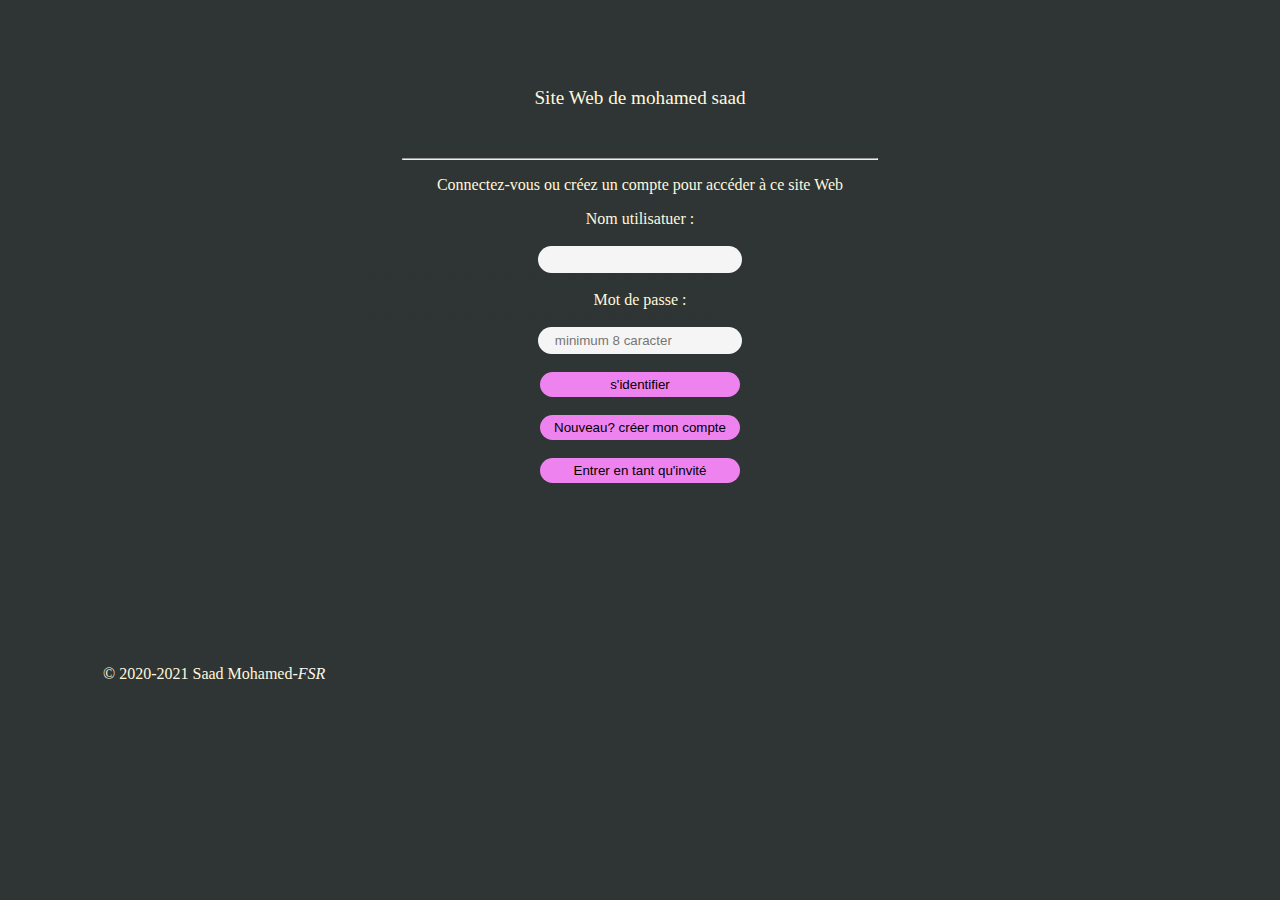
<file: oldsite/index.html>
<!DOCTYPE html>
<html>

<head>

  <meta name="viewport" content="width=device-width, initial-scale=1" />
  <title>login</title>
  <link rel="stylesheet" type="text/css" href="styles.css">
  <meta lang="fr" charset="utf-8">

</head>

<script src="javascript.js"></script>

<body>

  <header>
    <p>Site Web de mohamed saad</p> <br>
  </header>

  <hr width="40%">
  
  <p style="text-align: center;">Connectez-vous ou créez un compte pour accéder à ce site Web</p>


  <div>

    <div class="container">
      <div class="cont-item">
        <div>

          <label for="username">Nom utilisatuer :</label> <br><br>
          <input class="buttons_in" type="text" id="username" name="username">

        </div>

        <div>
          <br>
          <label for="pass">Mot de passe :</label> <br><br>
          <input class="buttons_in" type="password" id="pass" name="password" placeholder="    minimum 8 caracter"
            required> <br><br>

        </div>

        <div>

          <input class="buttons_out" type="submit" value="s'identifier"> <br> <br>
          <input class="buttons_out" type="button" value="Nouveau? créer mon compte"
            onclick="location.href='newAC.html'">
          <br><br>
          <button class="buttons_out" onclick="location.href = 'HomeList.html'">Entrer en tant qu'invité</button>

        </div>
      </div>
    </div>

  </div>


</body>

<footer>
  <p>© 2020-2021 Saad Mohamed<a href="http://www.fsr.ac.ma/" target="blank">-FSR</a></p>
</footer>

</html>
</file>
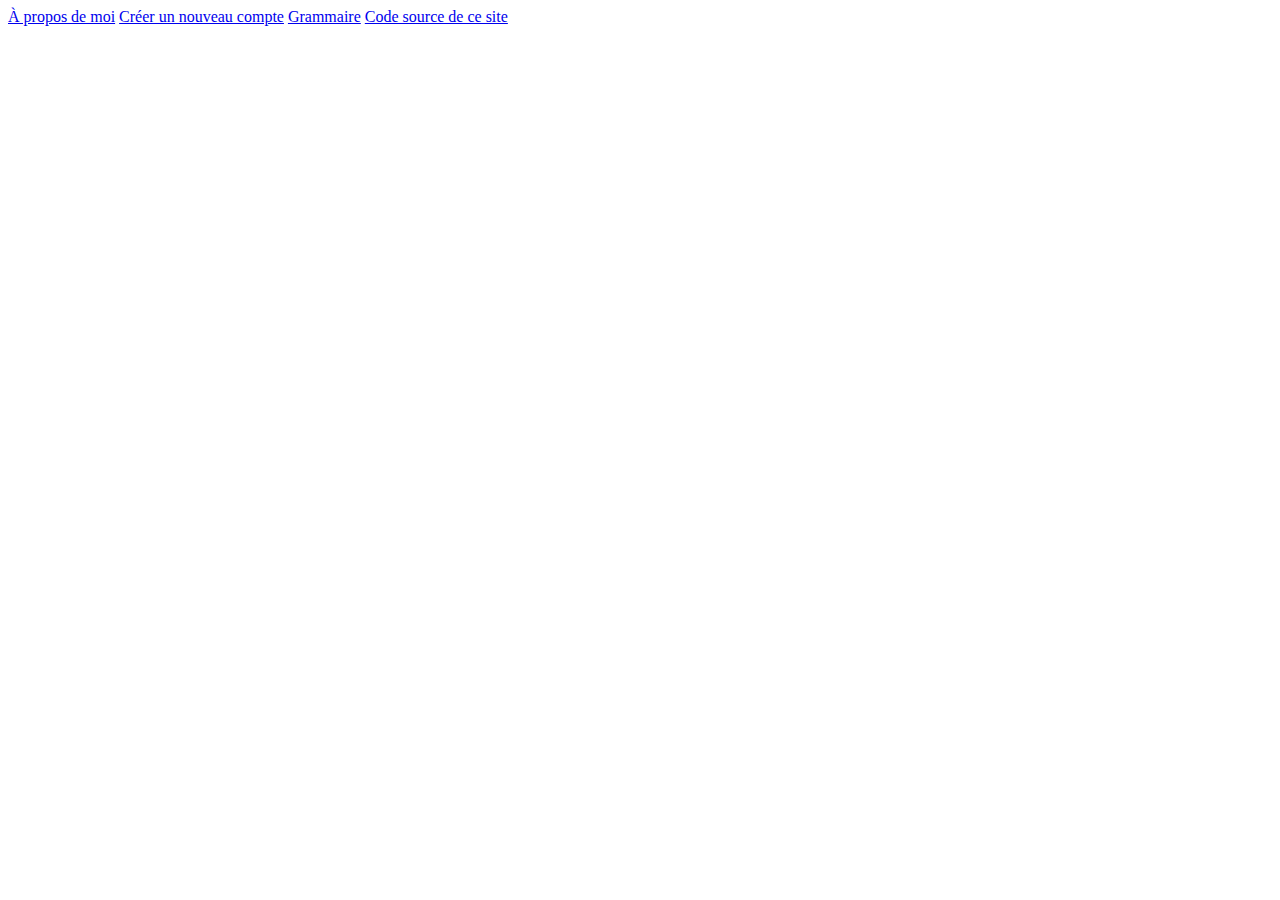
<file: oldsite/HomeList.html>
<!DOCTYPE html>
<html lang="en">
<head>
    <meta charset="UTF-8">
    <meta name="viewport" content="width=device-width, initial-scale=1.0">
    <title>Liste de contenu</title>
</head>
<body>
    <a href="http://" target="_blank" rel="noopener noreferrer">À propos de moi</a>
    <a href="newAC.html" target="_blank" rel="noopener noreferrer">Créer un nouveau compte</a>
    <a href="pres.html" target="_blank" rel="noopener noreferrer">Grammaire</a>
    <a href="https://github.com/saadiens/saadiens.github.io" target="_blank" rel="noopener noreferrer">Code source de ce site</a>
</body>
</html>
</file>
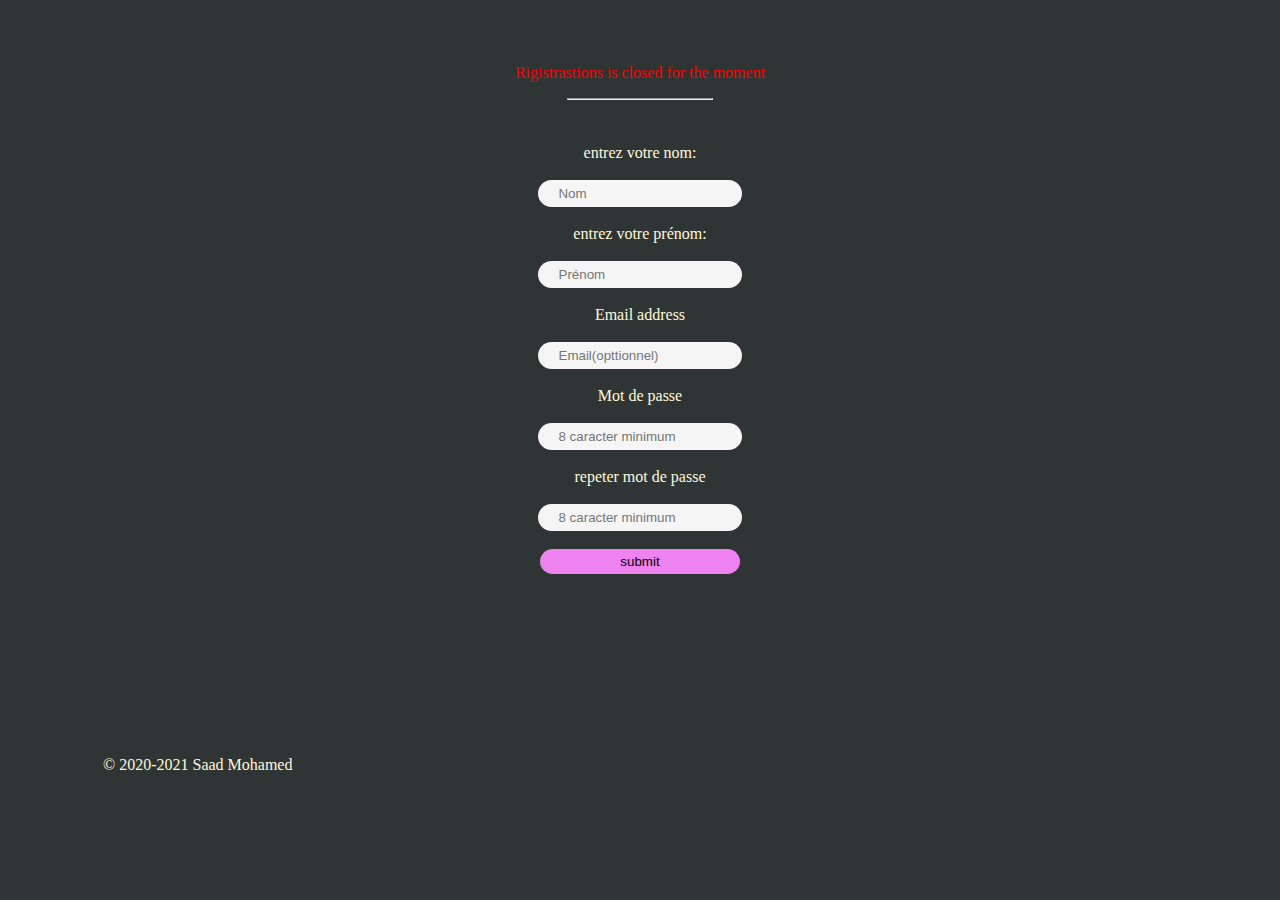
<file: oldsite/newAC.html>
<!DOCTYPE html>
<html>


    <head>
        <meta name="viewport" content="width=device-width, initial-scale=1" />
        <title>New user</title>
        <link rel="stylesheet" type="text/css" href="styles.css">
        <meta lang="fr" charset="utf-8" >
    </head>

    <body>
        <div class="">
            <div class="container" >
                <div class="cont-item">
                    <p style="color: red;">Rigistrastions is closed for the moment</p>

                    <hr width="40%"><br><br>

                    <form action="" >
                        <label for="">entrez votre nom: </label><br><br>
                        <input class="buttons_in" type="text" placeholder="     Nom">
                        <br><br>
                        <label for="">entrez votre prénom: </label><br><br>
                        <input class="buttons_in" type="text" placeholder="     Prénom">
                        <br><br>
                        <label for="">Email address</label><br><br>
                        <input class="buttons_in" type="text" placeholder="     Email(opttionnel)">
                        <br><br>
                        <label for="">Mot de passe</label><br><br>
                        <input class="buttons_in" type="text" placeholder="     8 caracter minimum">
                        <br><br>
                        <label for="">repeter mot de passe</label><br><br>
                        <input class="buttons_in" type="text" placeholder="     8 caracter minimum">

                        <br><br>
                        <input class="buttons_out" type="submit" value="submit">
                    </form>
                </div>

            </div>

        </div>
    </body>



    <footer>
        <p>© 2020-2021 Saad Mohamed</p>
    </footer>

</html>
</file>
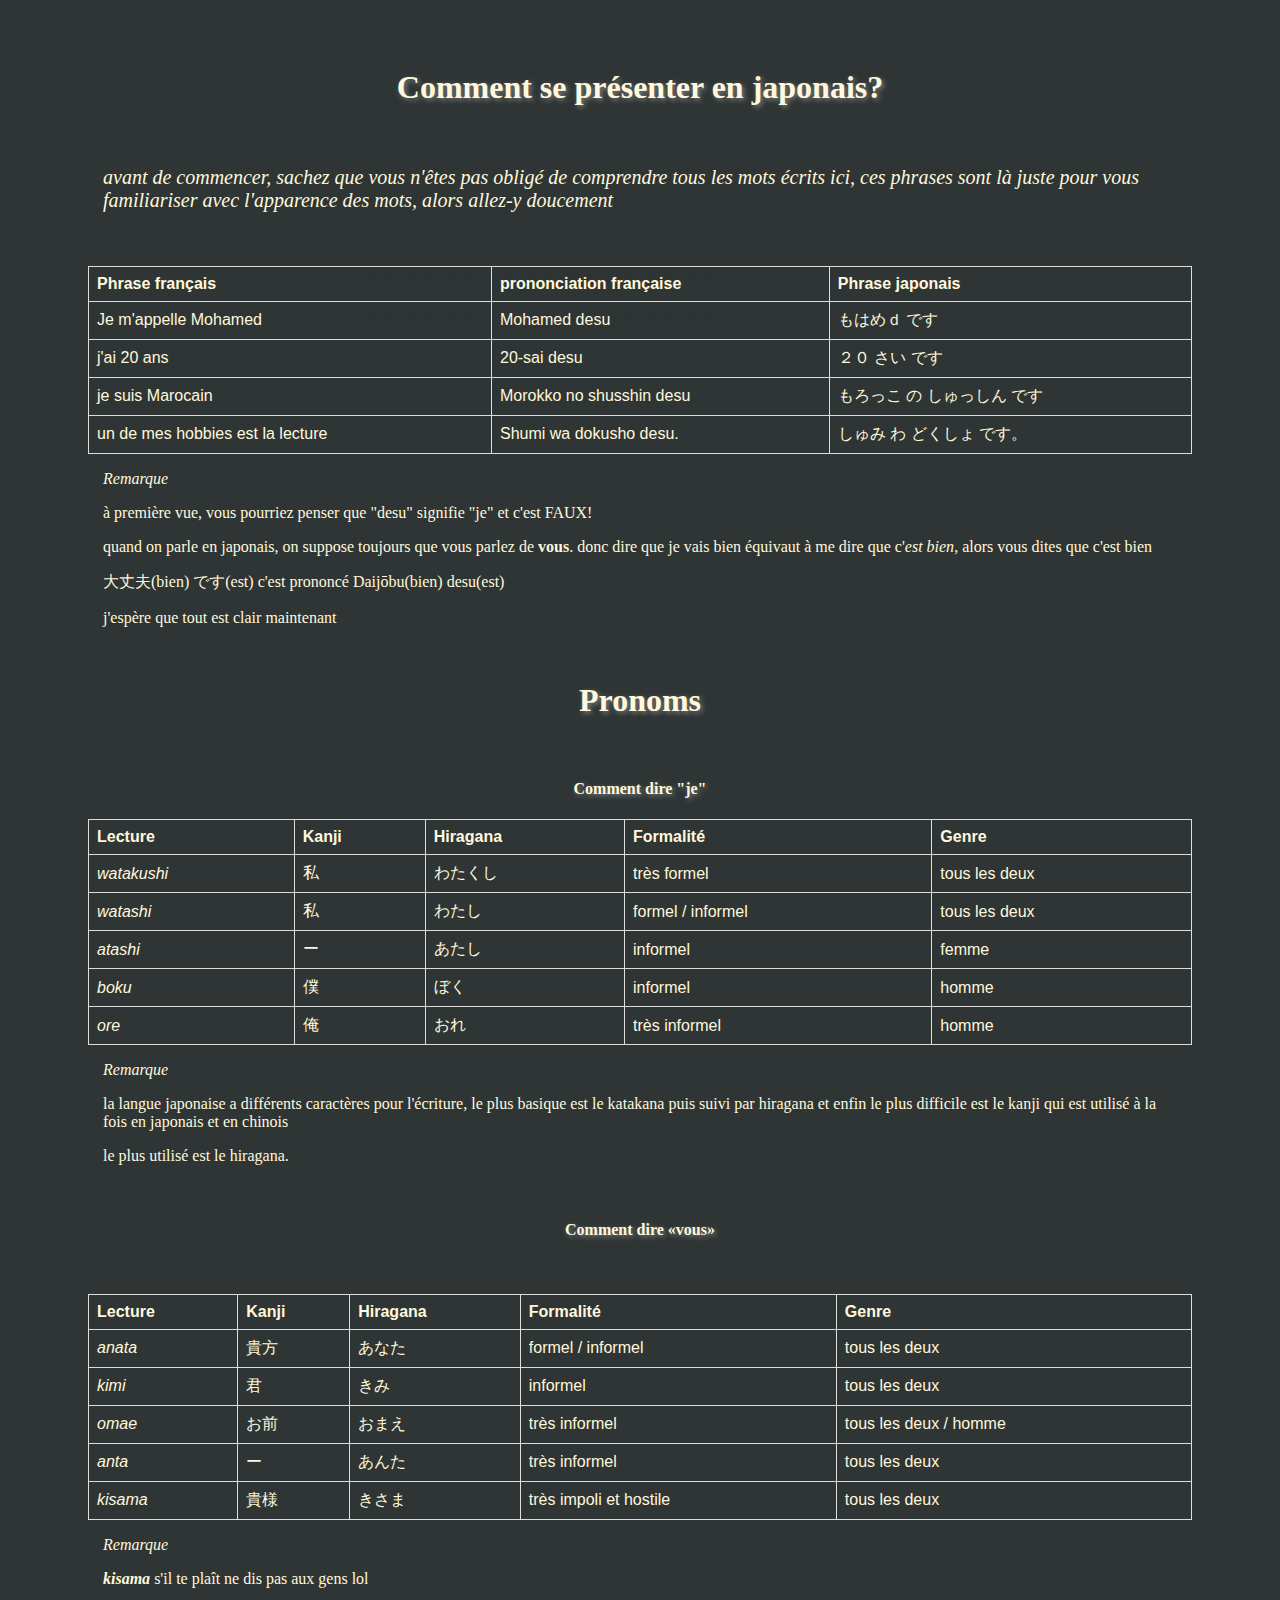
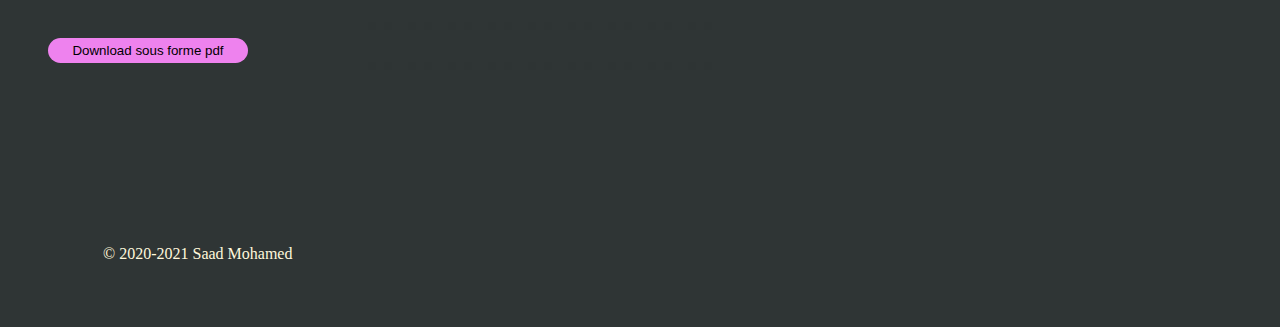
<file: oldsite/pres.html>
<!doctype html>
<html>

<head>
    <meta name='viewport' content='width=device-width initial-scale=1'>
    <meta charset='UTF-8'>
    <title>Comment se présenter en japonais</title>
    <link rel="stylesheet" href="styles.css">

</head>

<body>
    <h1>Comment se présenter en japonais?</h1>

    <p>&nbsp;</p>
    
    <p style="font-size: 20px;"><em> avant de commencer, sachez que vous n'êtes pas obligé de comprendre tous les mots écrits ici, ces phrases sont là juste pour vous familiariser avec l'apparence des mots, alors allez-y doucement</em></p>
    <br>
    <figure>
        <table>
            <thead>
                <tr>
                    <th>Phrase français</th>
                    <th>prononciation française</th>
                    <th>Phrase japonais</th>
                </tr>
            </thead>
            <tbody>
                <tr>
                    <td>Je m&#39;appelle Mohamed</td>
                    <td>Mohamed desu</td>
                    <td>もはめｄ です</td>
                </tr>
                <tr>
                    <td>j&#39;ai 20 ans</td>
                    <td>20-sai desu</td>
                    <td>２０ さい です</td>
                </tr>
                <tr>
                    <td>je suis Marocain</td>
                    <td>Morokko no shusshin desu</td>
                    <td>もろっこ の しゅっしん です</td>
                </tr>
                <tr>
                    <td>un de mes hobbies est la lecture</td>
                    <td>Shumi wa dokusho desu.</td>
                    <td>しゅみ わ どくしょ です。</td>
                </tr>
            </tbody>
        </table>
    </figure>
    <p><em>Remarque</em> </p>
    <p>à première vue, vous pourriez penser que &quot;desu&quot; signifie &quot;je&quot; et c&#39;est FAUX! </p>
    <p>quand on parle en japonais, on suppose toujours que vous parlez de <strong>vous</strong>.
        donc dire que je vais bien équivaut à me dire que c&#39;<em>est bien</em>, alors vous dites que c&#39;est bien
    </p>
    <p>大丈夫(bien) です(est) c&#39;est prononcé Daijōbu(bien) desu(est)</p>
    <p>j&#39;espère que tout est clair maintenant</p>
    <p>&nbsp;</p>
    <h1>Pronoms</h1>
    <p>&nbsp;</p>
    <h4>Comment dire &quot;je&quot;</h4>
    <figure>
        <table>
            <thead>
                <tr>
                    <th>Lecture</th>
                    <th>Kanji</th>
                    <th>Hiragana</th>
                    <th>Formalité</th>
                    <th>Genre</th>
                </tr>
            </thead>
            <tbody>
                <tr>
                    <td><em>watakushi</em></td>
                    <td>私</td>
                    <td>わたくし</td>
                    <td>très formel</td>
                    <td>tous les deux</td>
                </tr>
                <tr>
                    <td><em>watashi</em></td>
                    <td>私</td>
                    <td>わたし</td>
                    <td>formel / informel</td>
                    <td>tous les deux</td>
                </tr>
                <tr>
                    <td><em>atashi</em></td>
                    <td>ー</td>
                    <td>あたし</td>
                    <td>informel</td>
                    <td>femme</td>
                </tr>
                <tr>
                    <td><em>boku</em></td>
                    <td>僕</td>
                    <td>ぼく</td>
                    <td>informel</td>
                    <td>homme</td>
                </tr>
                <tr>
                    <td><em>ore</em></td>
                    <td>俺</td>
                    <td>おれ</td>
                    <td>très informel</td>
                    <td>homme</td>
                </tr>
            </tbody>
        </table>
    </figure>
    <p><em>Remarque</em></p>
    <p>la langue japonaise a différents caractères pour l&#39;écriture, le plus basique est le katakana puis suivi par
        hiragana et enfin le plus difficile est le kanji qui est utilisé à la fois en japonais et en chinois</p>
    <p>le plus utilisé est le hiragana.</p>
    <p>&nbsp;</p>
    <h4>Comment dire «vous»</h4>
    <p>&nbsp;</p>
    <figure>
        <table>
            <thead>
                <tr>
                    <th>Lecture</th>
                    <th>Kanji</th>
                    <th>Hiragana</th>
                    <th>Formalité</th>
                    <th>Genre</th>
                </tr>
            </thead>
            <tbody>
                <tr>
                    <td><em>anata</em></td>
                    <td>貴方</td>
                    <td>あなた</td>
                    <td>formel / informel</td>
                    <td>tous les deux</td>
                </tr>
                <tr>
                    <td><em>kimi</em></td>
                    <td>君</td>
                    <td>きみ</td>
                    <td>informel</td>
                    <td>tous les deux</td>
                </tr>
                <tr>
                    <td><em>omae</em></td>
                    <td>お前</td>
                    <td>おまえ</td>
                    <td>très informel</td>
                    <td>tous les deux / homme</td>
                </tr>
                <tr>
                    <td><em>anta</em></td>
                    <td>ー</td>
                    <td>あんた</td>
                    <td>très informel</td>
                    <td>tous les deux</td>
                </tr>
                <tr>
                    <td><em>kisama</em></td>
                    <td>貴様</td>
                    <td>きさま</td>
                    <td>très impoli et hostile</td>
                    <td>tous les deux</td>
                </tr>
            </tbody>
        </table>
    </figure>
    <p><em>Remarque</em></p>
    <p><strong><em>kisama</em></strong> s&#39;il te plaît ne dis pas aux gens lol</p>
    <p>&nbsp;</p>
<Button class="buttons_out">Download sous forme pdf</Button>
</body>

<footer>
    <p>© 2020-2021 Saad Mohamed</p>
</footer>

</html>
</file>
<file: oldsite/styles.css>
.arrondi{
    padding: 30px;
    margin-left: 1%;
    margin-right: 40%;
    border: 0px;
    border-style: solid;
    border-radius: 30px;
    width: 300px;
    height: 200px;
}

#wrap {
width: 1000px;
position: absolute;
left: 50%;
margin-left: -500px;
}


#test2 {

  margin:0 25% 0 25%;
  width:50%;
    /*
  margin:0 auto;
  */
}

/* pour les button !!! */
.arrondi2 {
    border-radius: 50px;
    border-style: groove;
}

/* il donne espace horisontal enter les objet */

.arrondi3 {
    padding-bottom: 2px;
    padding-top: 2px;
}



#methode3 {
   display: flex;
   justify-content: center;
   align-items: center;
}

#par {
  width: 100%;
}


.centre {
    margin: auto;
    width: 50%;
    padding: 10px;
}


h1, h2, h3, h4 {
    text-align: center;
    text-shadow: 2px 2px 5px grey;

}



header {
    font-size: larger;
    text-align: center;
    padding-top: 20px;
}


body {
    background-image: url("bg/bg.jpg");
    color: cornsilk;
    padding: 40px;
}

.samurai {
    background-image: url("bg/bg3.png");
    background-size: 33%;
}

a {
    text-decoration: none;
    color: floralwhite;
    font-style: italic;

}

.buttons_in {
    border-style: none;
    border-radius: 15px;
    width: 200px;
    height: 25px;
    background-color: whitesmoke;
}

.buttons_out {
    border-style: none;
    border-radius: 15px;
    width: 200px;
    height: 25px;
    background-color: violet;
}

.buttons_out:hover{
    background-color: darkslategrey;
    color: cornsilk;
}


table {
  font-family: arial, sans-serif;
  border-collapse: collapse;
  width: 100%;
}

td, th {
  border: 1px solid #dddddd;
  text-align: left;
  padding: 8px;
}

p {
    padding-left: 55px;
    padding-right: 55px;
}



footer {
    padding-top: 14%;
}

.container {
    display:flex;
    flex-wrap:wrap;
    text-align:center;
    margin:0px auto;
    width: 90%;
}

.cont-item {
    margin: 0 auto;
}
</file>
